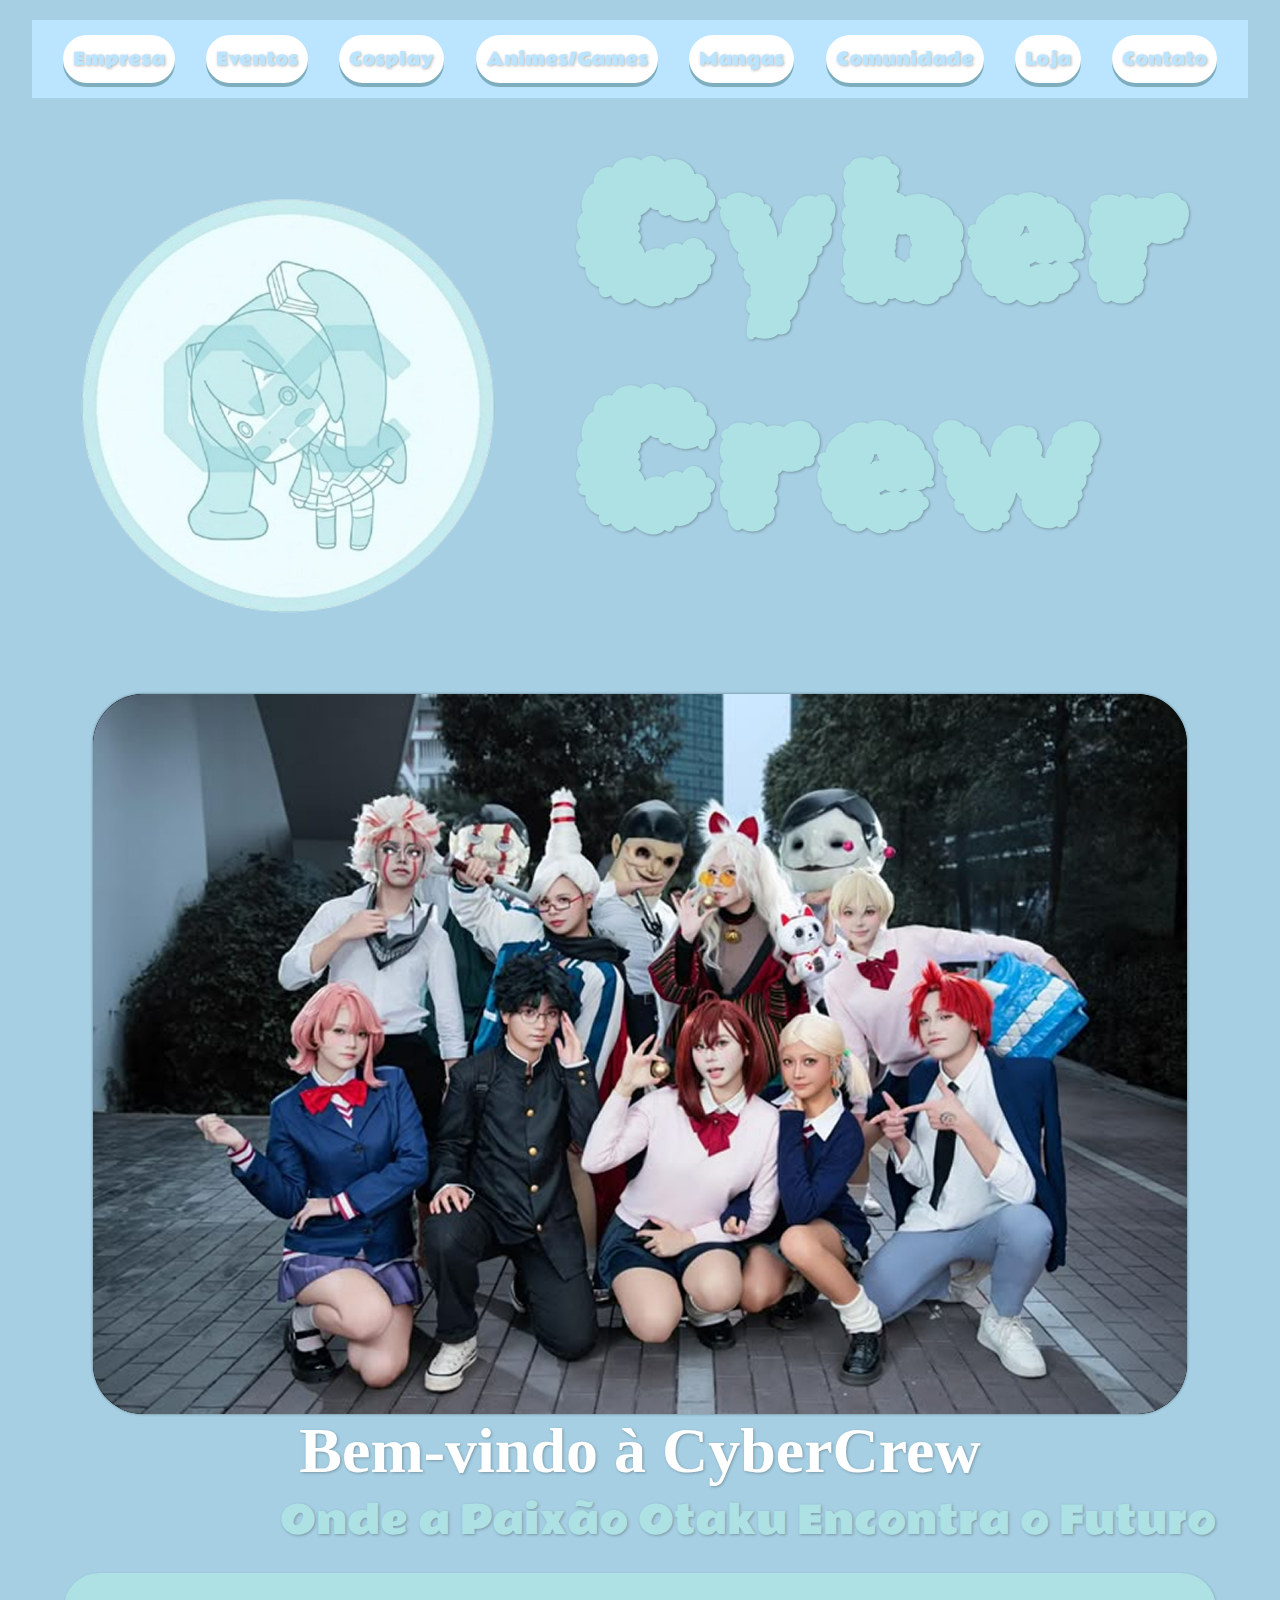
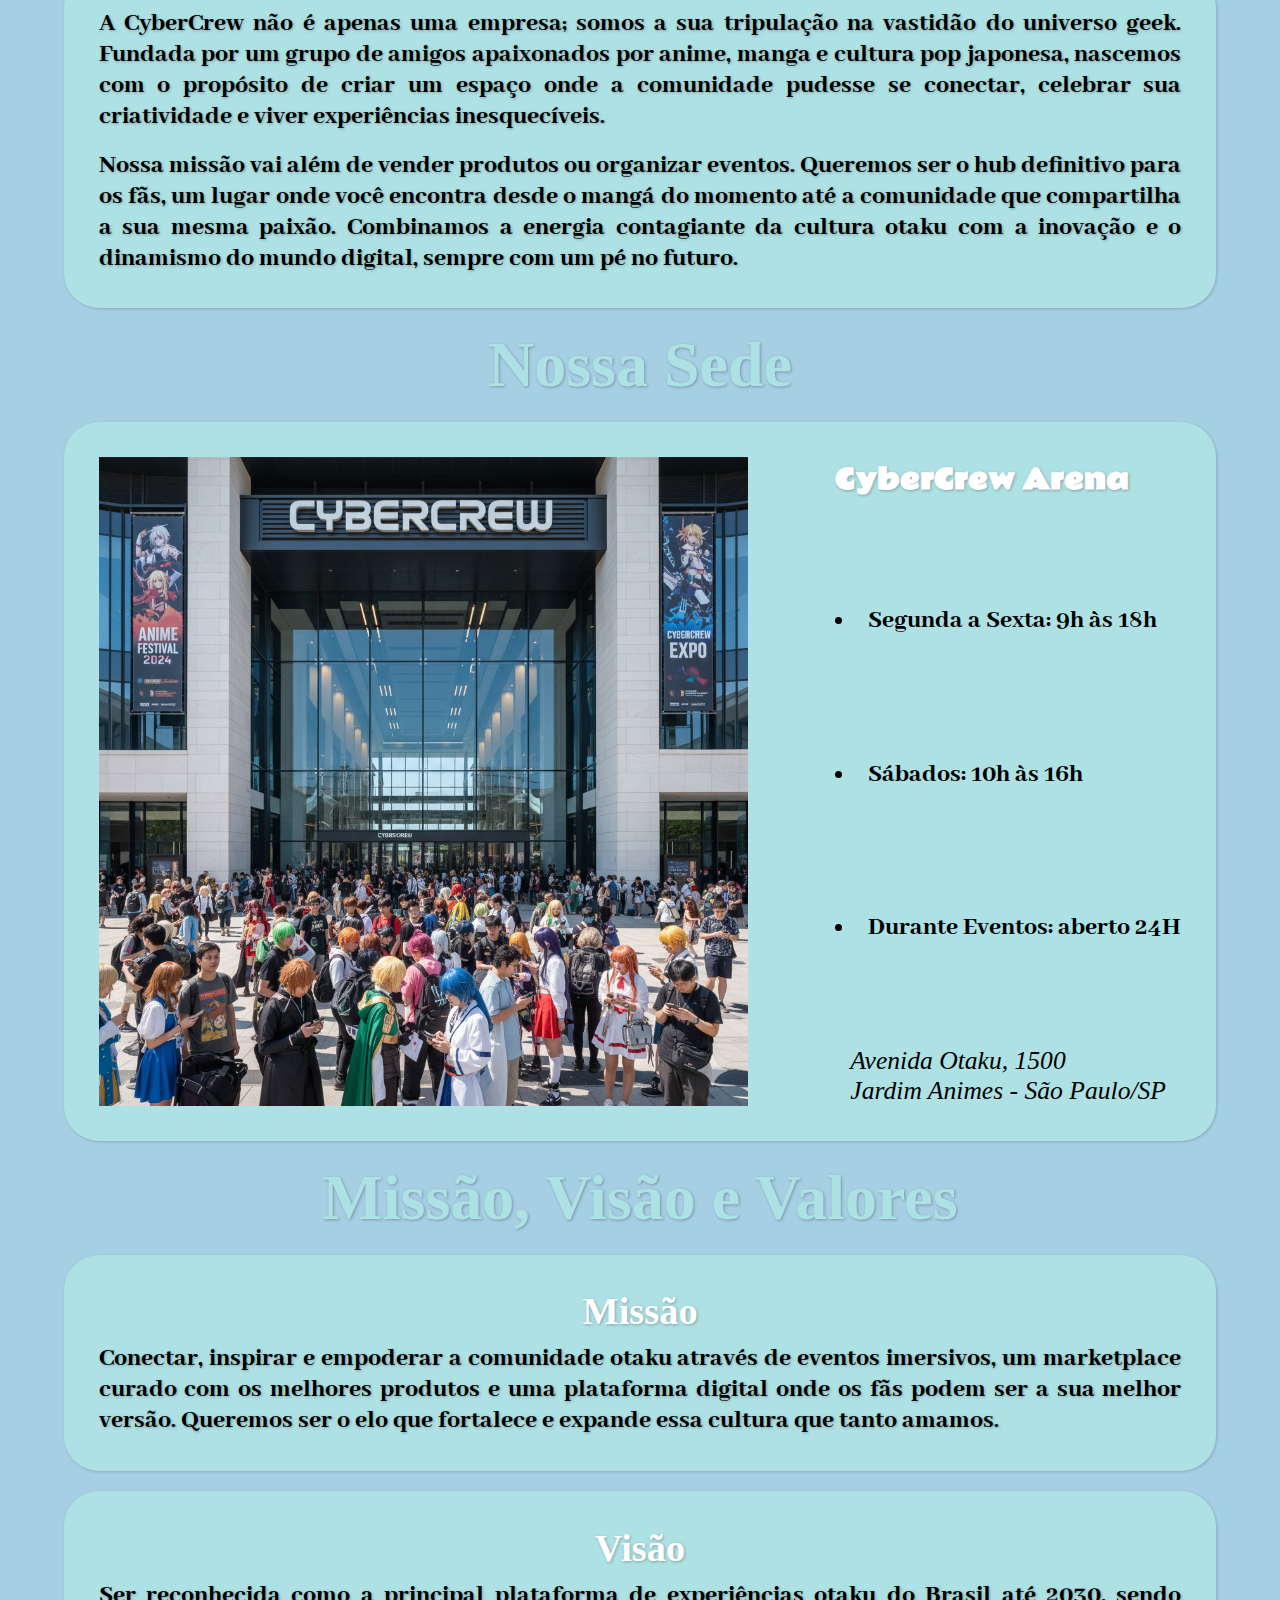
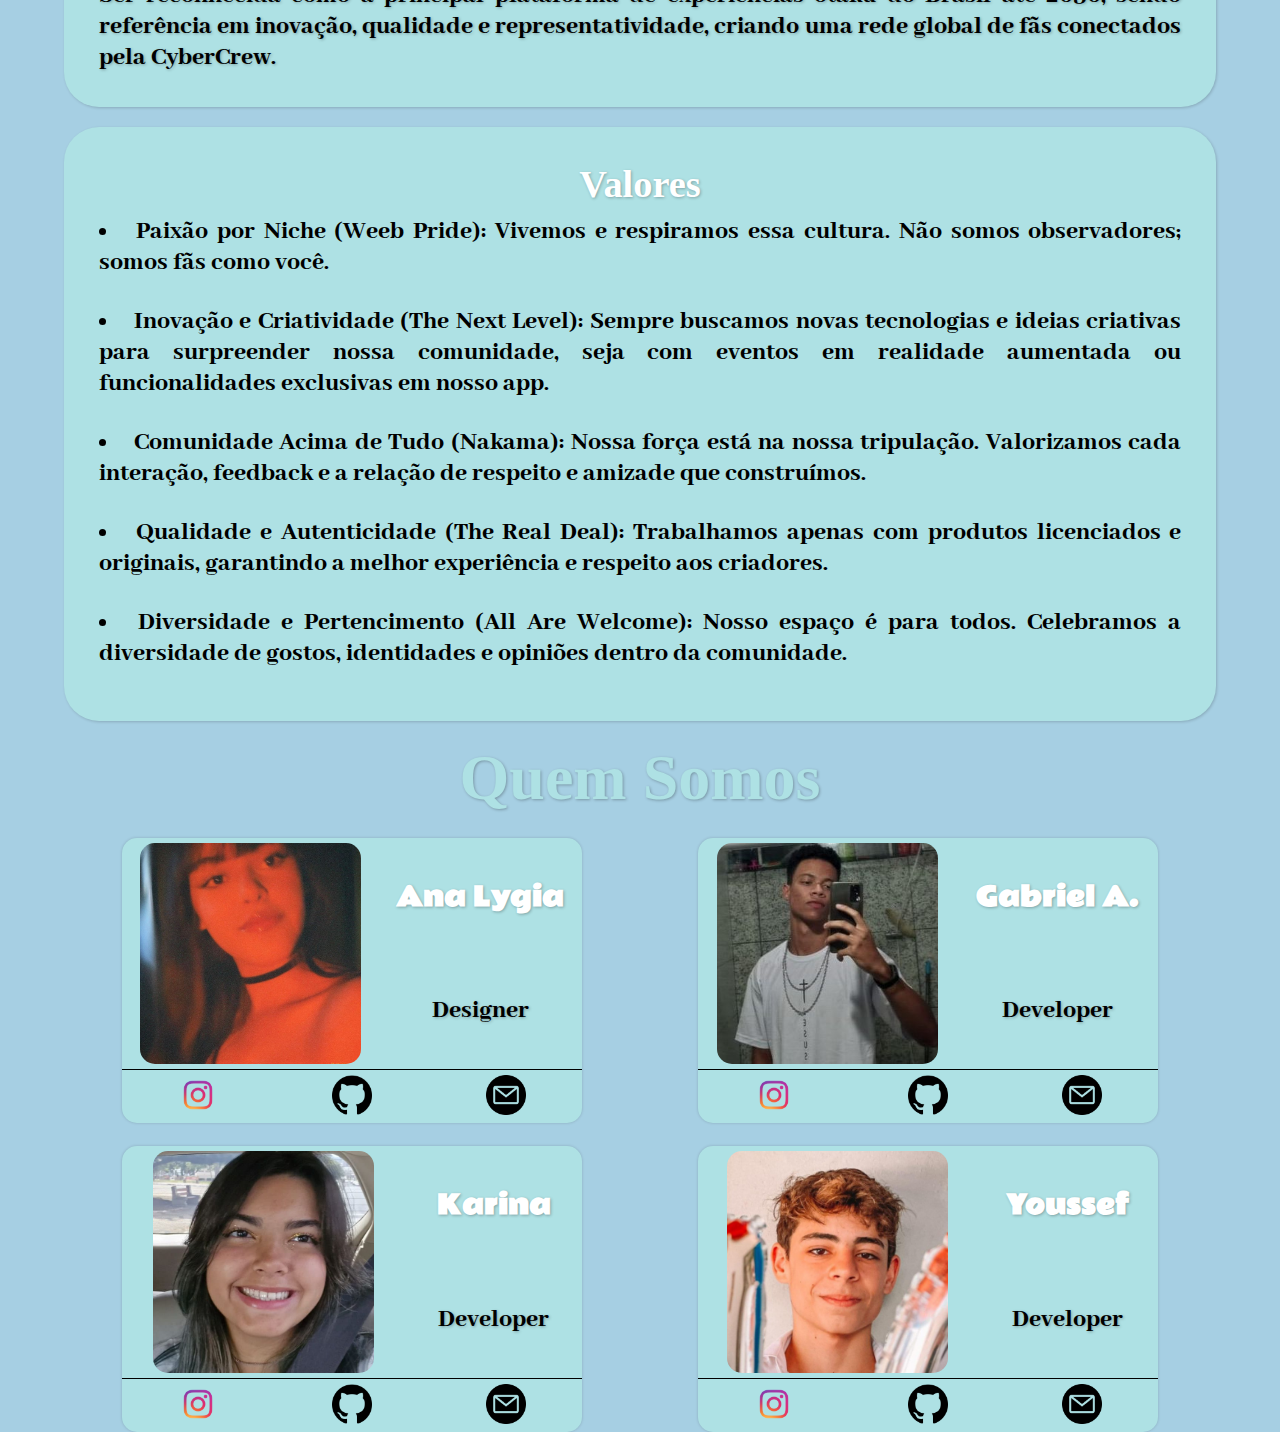
<file: index.html>
<!DOCTYPE html>
<html lang="pt-br">

<head>
    <meta charset="UTF-8">
    <meta name="viewport" content="width=device-width, initial-scale=1.0">
    <title>Home</title>
    <link rel="stylesheet" href="style.css">
</head>

<body>
    <header>
        <div class="menu-btn" id="menuBtn">☰</div>
        <nav id="menu">

            <a href="#">Empresa</a>
            <a href="#">Eventos</a>
            <a href="Cosplay.html">Cosplay</a>
            <a href="#">Animes/Games</a>
            <a href="#">Mangas</a>
            <a href="#">Comunidade</a>
            <a href="Produtos.html">Loja</a>
            <a href="#">Contato</a>
        </nav>
        <div class="topo">
            <img src="imagens/Logo-Icon.png" alt="Logo da empresa">
            <h1>Cyber Crew</h1>
        </div>
    </header>
    <main>
        <div id="Slide">
            <img src="imagens/1-Slid/Imagem1.png" alt="Apresentacao">
            <img src="imagens/1-Slid/Imagem2.png" alt="Apresentacao">
            <img src="imagens/1-Slid/Imagem3.png" alt="Apresentacao">
            <img src="imagens/1-Slid/Imagem4.png" alt="Apresentacao">
            <img src="imagens/1-Slid/Imagem5.png" alt="Apresentacao">
            <img src="imagens/1-Slid/Imagem6.png" alt="Apresentacao">
            <img src="imagens/1-Slid/Imagem7.png" alt="Apresentacao"> 
        </div>
        <section id="Welcome">
            <h2>Bem-vindo à CyberCrew</h2>
            <p>Onde a Paixão Otaku Encontra o Futuro</p>
            <div class="conteudo">
                <p>A CyberCrew não é apenas uma empresa; somos a sua tripulação na vastidão do universo geek. Fundada
                    por um grupo de amigos apaixonados por anime, manga e cultura pop japonesa, nascemos com o propósito
                    de criar um espaço onde a comunidade pudesse se conectar, celebrar sua criatividade e viver
                    experiências inesquecíveis.</p><br>
                <p>Nossa missão vai além de vender produtos ou organizar eventos. Queremos ser o hub definitivo para os
                    fãs, um lugar onde você encontra desde o mangá do momento até a comunidade que compartilha a sua
                    mesma paixão. Combinamos a energia contagiante da cultura otaku com a inovação e o dinamismo do
                    mundo digital, sempre com um pé no futuro.</p>
            </div>
        </section>
        <section id="Sede">
            <h3>Nossa Sede</h3>
            <div class="conteudo">
                <img src="imagens/Faixada.png" alt="imagem da faixada da empresa">
                <div id="Sede-info">
                    <strong>CyberCrew Arena</strong>
                    <ul>
                        <li>Segunda a Sexta: 9h às 18h</li>
                        <li>Sábados: 10h às 16h</li>
                        <li>Durante Eventos: aberto 24H</li>
                    </ul>
                    <address>
                        Avenida Otaku, 1500<br>
                        Jardim Animes - São Paulo/SP
                    </address>
                </div>
            </div>
        </section>
        <section id="MVV">
            <h3>Missão, Visão e Valores</h3>
            <div class="conteudo">
                <h4>Missão</h4>
                <p>Conectar, inspirar e empoderar a comunidade otaku através de eventos imersivos, um marketplace curado
                    com os melhores produtos e uma plataforma digital onde os fãs podem ser a sua melhor versão.
                    Queremos ser o elo que fortalece e expande essa cultura que tanto amamos.</p>
            </div>
            <div class="conteudo">
                <h4>Visão</h4>
                <p>Ser reconhecida como a principal plataforma de experiências otaku do Brasil até 2030, sendo
                    referência em inovação, qualidade e representatividade, criando uma rede global de fãs conectados
                    pela CyberCrew.</p>
            </div>
            <div class="conteudo">
                <h4>Valores</h4>
                <ul>
                    <li>Paixão por Niche (Weeb Pride): Vivemos e respiramos essa cultura. Não somos observadores; somos
                        fãs como você.</li><br>
                    <li>Inovação e Criatividade (The Next Level): Sempre buscamos novas tecnologias e ideias criativas
                        para surpreender nossa comunidade, seja com eventos em realidade aumentada ou funcionalidades
                        exclusivas em nosso app.</li><br>
                    <li>Comunidade Acima de Tudo (Nakama): Nossa força está na nossa tripulação. Valorizamos cada
                        interação, feedback e a relação de respeito e amizade que construímos.</li><br>
                    <li>Qualidade e Autenticidade (The Real Deal): Trabalhamos apenas com produtos licenciados e
                        originais, garantindo a melhor experiência e respeito aos criadores.</li><br>
                    <li>Diversidade e Pertencimento (All Are Welcome): Nosso espaço é para todos. Celebramos a
                        diversidade de gostos, identidades e opiniões dentro da comunidade.</li><br>
                </ul>
            </div>
        </section>
        <section id="Nos">
            <h3>Quem Somos</h3>
            <div>

                <article class="membro">
                    <figure>
                        <img src="imagens/AnaLygia.jpg" alt="Foto de Ciclano">
                        <figcaption>
                            <strong>Ana Lygia</strong>
                            <p>Designer</p>
                        </figcaption>
                    </figure>
                    <div id="redes">
                        <a href="#"><img src="imagens/instagram.png" alt="Instagram"></a>
                        <a href="#"><img src="imagens/github.png" alt="GitHub"></a>
                        <a href="#"><img src="imagens/Email.png" alt="E-mail"></a>
                    </div>
                </article>

                <article class="membro">
                    <figure>
                        <img src="imagens/gabriel.png" alt="Foto de Fulano">
                        <figcaption>
                            <strong style="min-width: 155px;">Gabriel A.</strong>
                            <p>Developer</p>
                        </figcaption>
                    </figure>
                    <div id="redes">
                        <a href="https://instagram.com/gabriel_rfqx/"><img src="imagens/instagram.png" alt="Instagram"></a>
                        <a href="https://github.com/haisdnsad"><img src="imagens/github.png" alt="GitHub"></a>
                        <a href="shasdv1@gmail.com"><img src="imagens/Email.png" alt="E-mail"></a>
                    </div>
                </article>



                <article class="membro">
                    <figure>
                        <img src="imagens/Karina.jpg" alt="Foto de Ciclano">
                        <figcaption>
                            <strong>Karina</strong>
                            <p>Developer</p>
                        </figcaption>
                    </figure>
                    <div id="redes">
                        <a href="#"><img src="imagens/instagram.png" alt="Instagram"></a>
                        <a href="#"><img src="imagens/github.png" alt="GitHub"></a>
                        <a href="#"><img src="imagens/Email.png" alt="E-mail"></a>
                    </div>
                </article>

                <article class="membro">
                    <figure>
                        <img src="imagens/youssef.jpg" alt="Foto de Ciclano">
                        <figcaption>
                            <strong>Youssef</strong>
                            <p>Developer</p>
                        </figcaption>
                    </figure>
                    <div id="redes">
                        <a href="#"><img src="imagens/instagram.png" alt="Instagram"></a>
                        <a href="#"><img src="imagens/github.png" alt="GitHub"></a>
                        <a href="#"><img src="imagens/Email.png" alt="E-mail"></a>
                    </div>
                </article>
            </div>
        </section>
    </main>
    <script>
        const btn = document.getElementById("menuBtn");
        const menu = document.getElementById("menu");

        btn.addEventListener("click", () => {
            menu.classList.toggle("ativo");
        });
    </script>

</body>

</html>
</file>
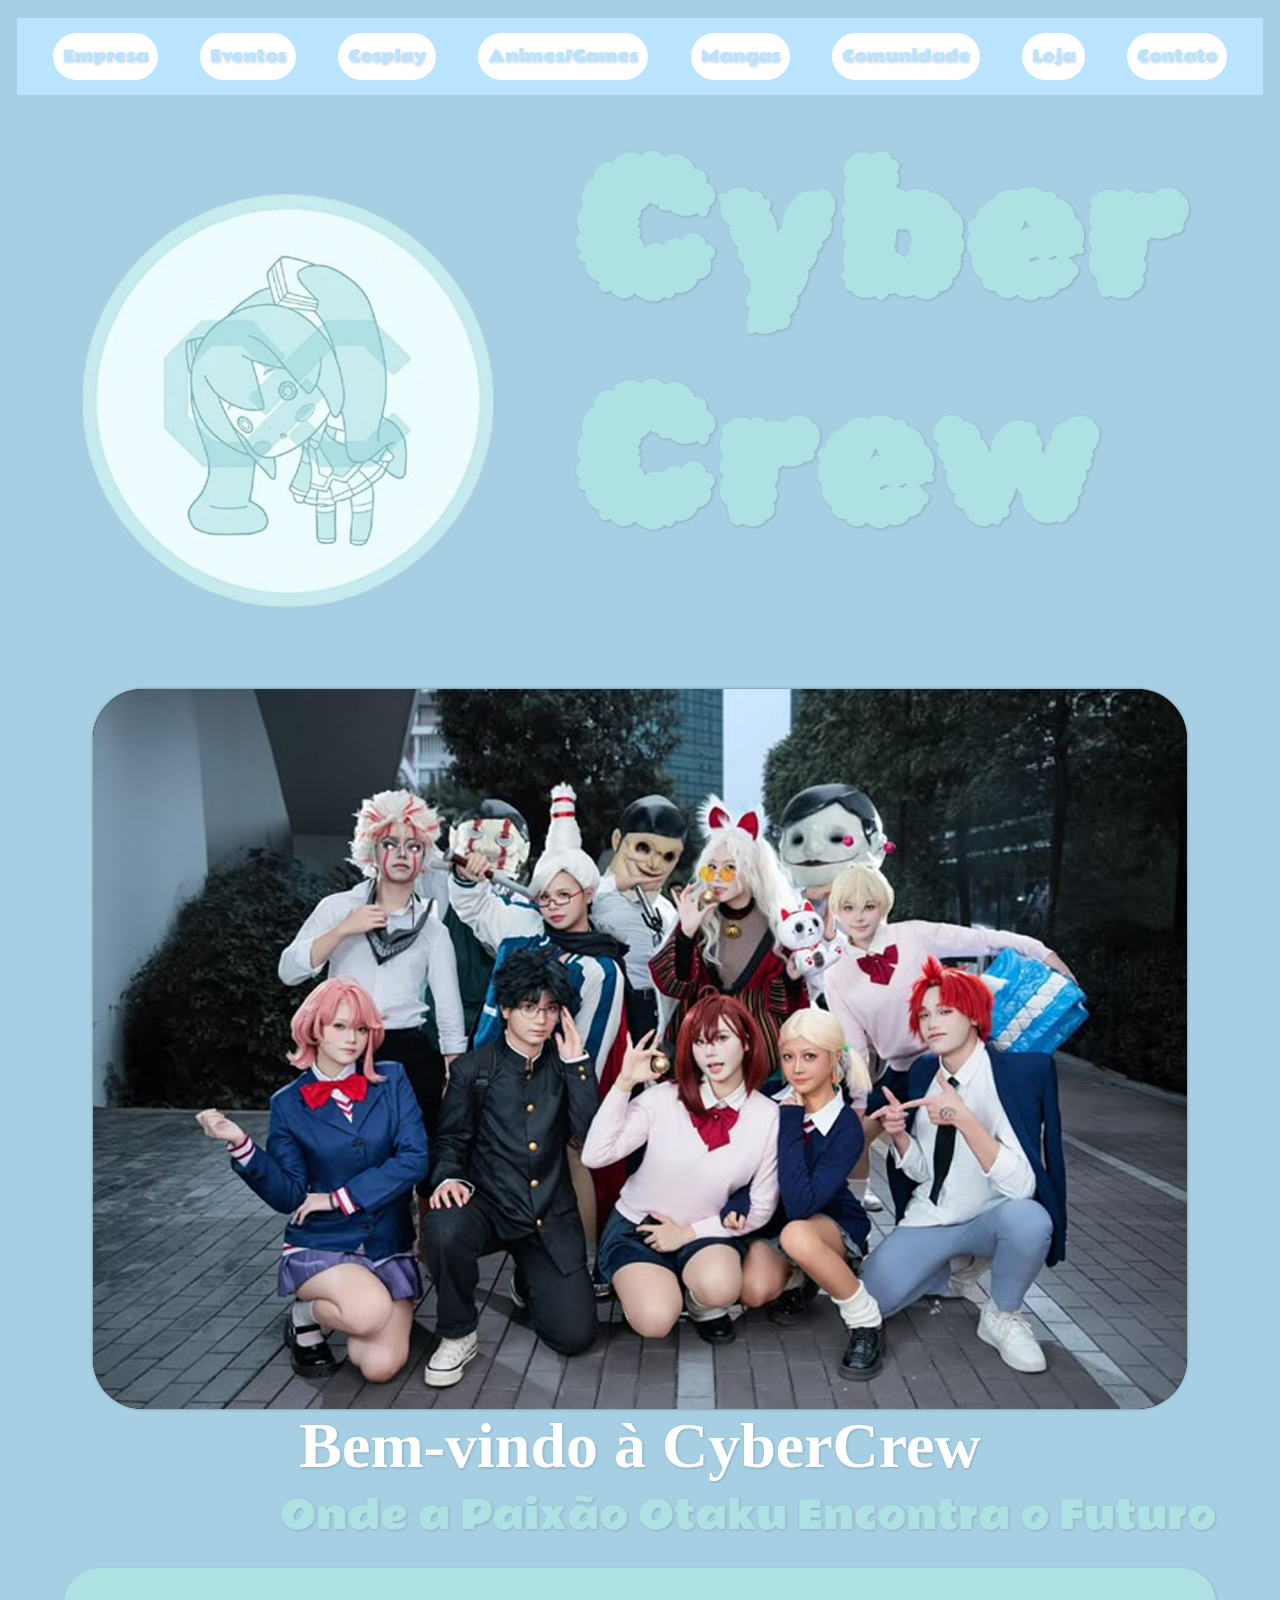
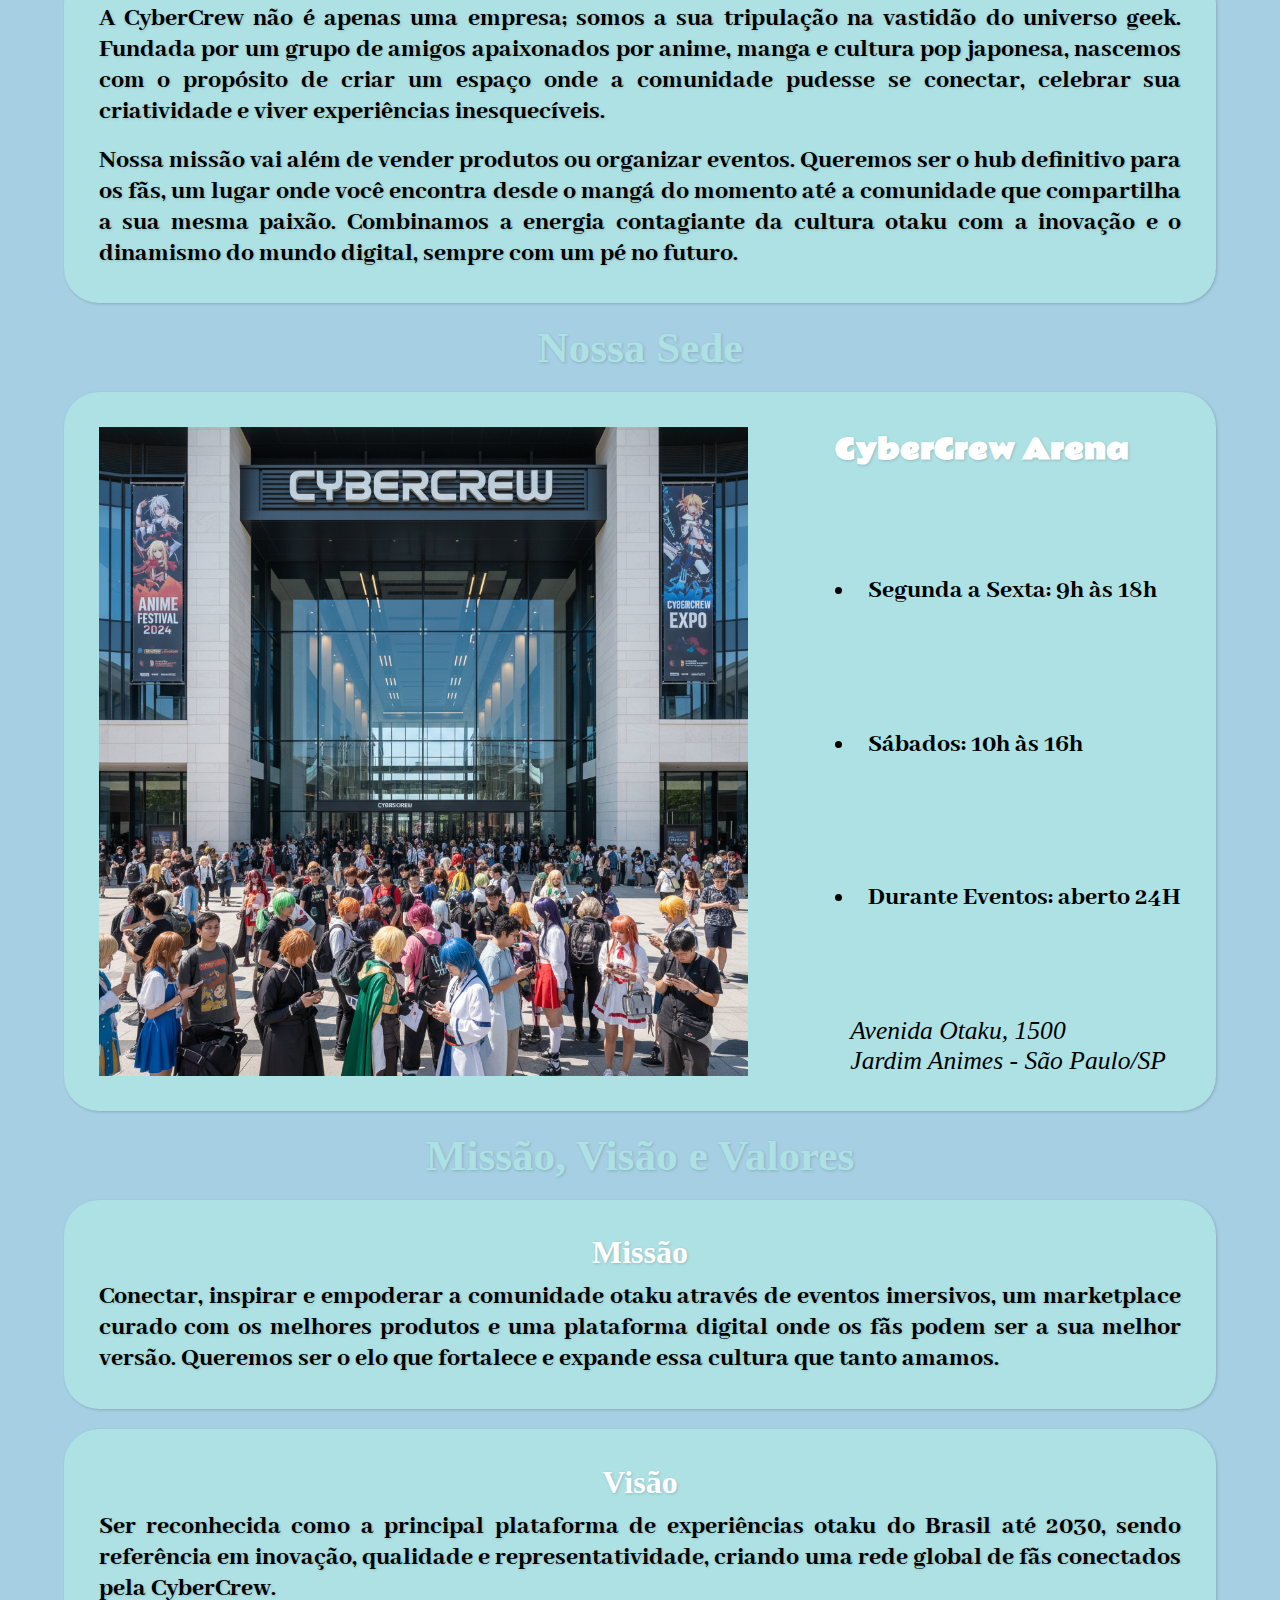
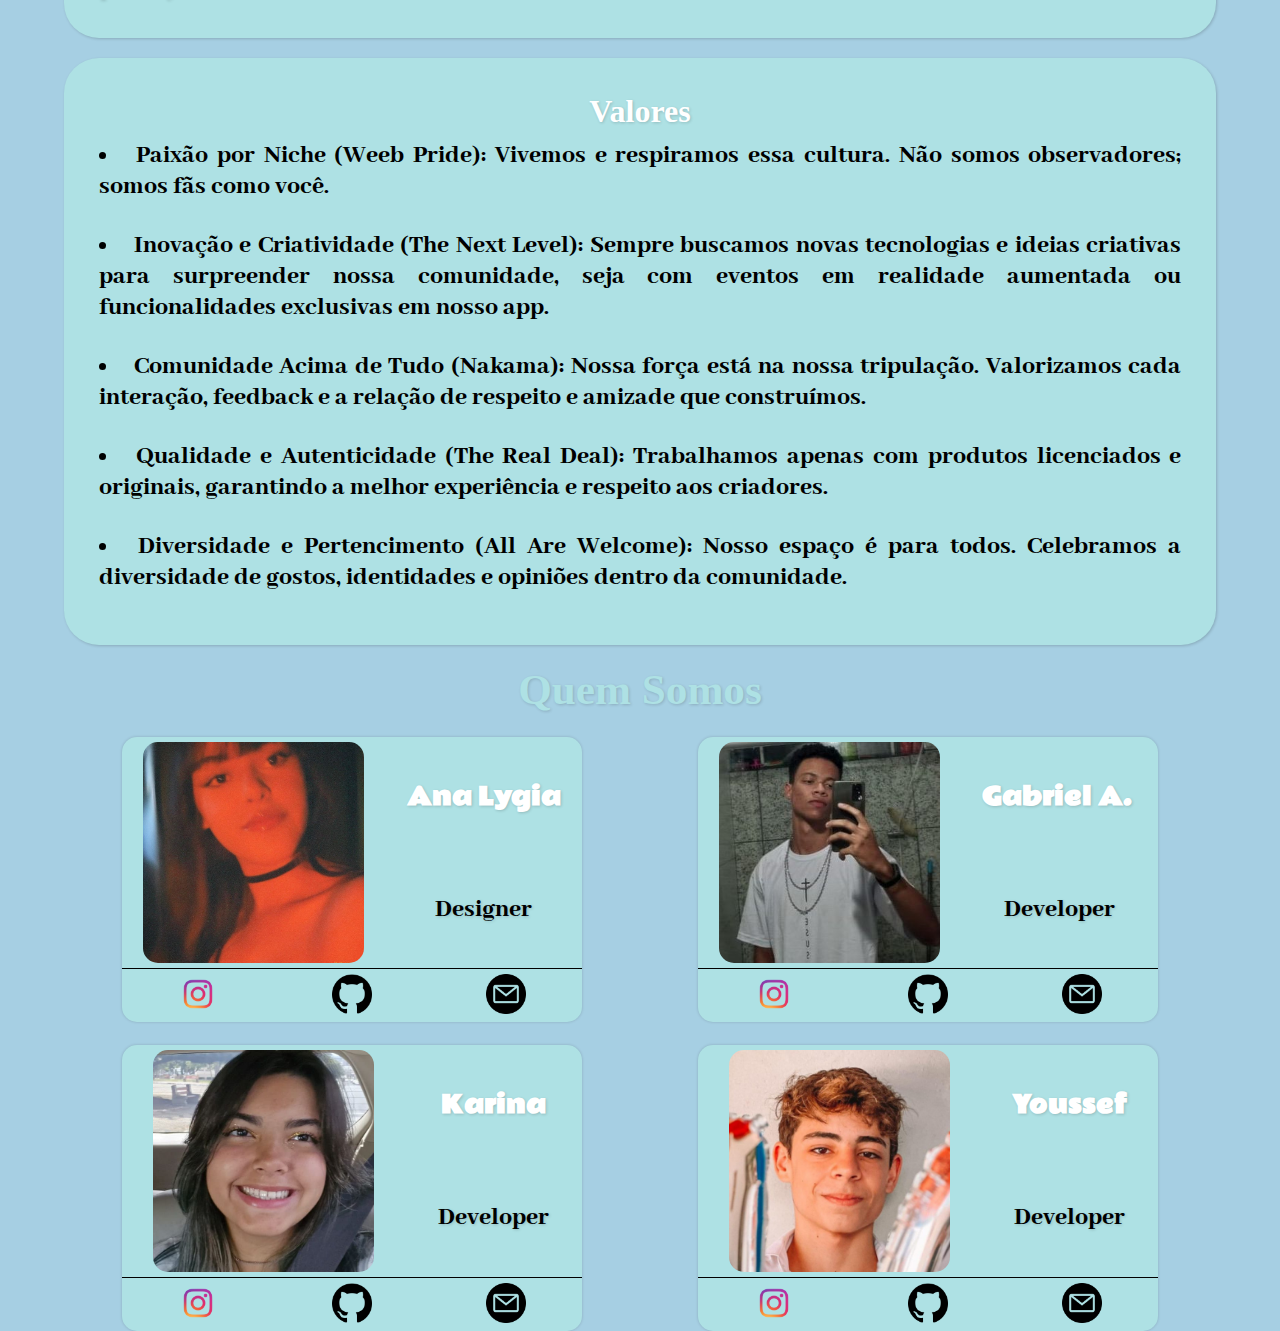
<file: ProjetoFinal/index.html>
<!DOCTYPE html>
<html lang="pt-br">

<head>
    <meta charset="UTF-8">
    <meta name="viewport" content="width=device-width, initial-scale=1.0">
    <title>Home</title>
    <link rel="stylesheet" href="style.css">
</head>

<body>
    <header>
        <div class="menu-btn" id="menuBtn">☰</div>
        <nav id="menu">

            <a href="#">Empresa</a>
            <a href="#">Eventos</a>
            <a href="#">Cosplay</a>
            <a href="#">Animes/Games</a>
            <a href="#">Mangas</a>
            <a href="#">Comunidade</a>
            <a href="#">Loja</a>
            <a href="#">Contato</a>
        </nav>
        <div class="topo">
            <img src="imagens/Logo-Icon.png" alt="Logo da empresa">
            <h1>Cyber Crew</h1>
        </div>
    </header>
    <main>
        <div id="Slide">
            <img src="imagens/1-Slid/Imagem1.png" alt="Apresentacao">
            <img src="imagens/1-Slid/Imagem2.png" alt="Apresentacao">
            <img src="imagens/1-Slid/Imagem3.png" alt="Apresentacao">
            <img src="imagens/1-Slid/Imagem4.png" alt="Apresentacao">
            <img src="imagens/1-Slid/Imagem5.png" alt="Apresentacao">
            <img src="imagens/1-Slid/Imagem6.png" alt="Apresentacao">
            <img src="imagens/1-Slid/Imagem7.png" alt="Apresentacao"> 
        </div>
        <section id="Welcome">
            <h2>Bem-vindo à CyberCrew</h2>
            <p>Onde a Paixão Otaku Encontra o Futuro</p>
            <div class="conteudo">
                <p>A CyberCrew não é apenas uma empresa; somos a sua tripulação na vastidão do universo geek. Fundada
                    por um grupo de amigos apaixonados por anime, manga e cultura pop japonesa, nascemos com o propósito
                    de criar um espaço onde a comunidade pudesse se conectar, celebrar sua criatividade e viver
                    experiências inesquecíveis.</p><br>
                <p>Nossa missão vai além de vender produtos ou organizar eventos. Queremos ser o hub definitivo para os
                    fãs, um lugar onde você encontra desde o mangá do momento até a comunidade que compartilha a sua
                    mesma paixão. Combinamos a energia contagiante da cultura otaku com a inovação e o dinamismo do
                    mundo digital, sempre com um pé no futuro.</p>
            </div>
        </section>
        <section id="Sede">
            <h3>Nossa Sede</h3>
            <div class="conteudo">
                <img src="imagens/Faixada.png" alt="imagem da faixada da empresa">
                <div id="Sede-info">
                    <strong>CyberCrew Arena</strong>
                    <ul>
                        <li>Segunda a Sexta: 9h às 18h</li>
                        <li>Sábados: 10h às 16h</li>
                        <li>Durante Eventos: aberto 24H</li>
                    </ul>
                    <address>
                        Avenida Otaku, 1500<br>
                        Jardim Animes - São Paulo/SP
                    </address>
                </div>
            </div>
        </section>
        <section id="MVV">
            <h3>Missão, Visão e Valores</h3>
            <div class="conteudo">
                <h4>Missão</h4>
                <p>Conectar, inspirar e empoderar a comunidade otaku através de eventos imersivos, um marketplace curado
                    com os melhores produtos e uma plataforma digital onde os fãs podem ser a sua melhor versão.
                    Queremos ser o elo que fortalece e expande essa cultura que tanto amamos.</p>
            </div>
            <div class="conteudo">
                <h4>Visão</h4>
                <p>Ser reconhecida como a principal plataforma de experiências otaku do Brasil até 2030, sendo
                    referência em inovação, qualidade e representatividade, criando uma rede global de fãs conectados
                    pela CyberCrew.</p>
            </div>
            <div class="conteudo">
                <h4>Valores</h4>
                <ul>
                    <li>Paixão por Niche (Weeb Pride): Vivemos e respiramos essa cultura. Não somos observadores; somos
                        fãs como você.</li><br>
                    <li>Inovação e Criatividade (The Next Level): Sempre buscamos novas tecnologias e ideias criativas
                        para surpreender nossa comunidade, seja com eventos em realidade aumentada ou funcionalidades
                        exclusivas em nosso app.</li><br>
                    <li>Comunidade Acima de Tudo (Nakama): Nossa força está na nossa tripulação. Valorizamos cada
                        interação, feedback e a relação de respeito e amizade que construímos.</li><br>
                    <li>Qualidade e Autenticidade (The Real Deal): Trabalhamos apenas com produtos licenciados e
                        originais, garantindo a melhor experiência e respeito aos criadores.</li><br>
                    <li>Diversidade e Pertencimento (All Are Welcome): Nosso espaço é para todos. Celebramos a
                        diversidade de gostos, identidades e opiniões dentro da comunidade.</li><br>
                </ul>
            </div>
        </section>
        <section id="Nos">
            <h3>Quem Somos</h3>
            <div>

                <article class="membro">
                    <figure>
                        <img src="imagens/AnaLygia.jpg" alt="Foto de Ciclano">
                        <figcaption>
                            <strong>Ana Lygia</strong>
                            <p>Designer</p>
                        </figcaption>
                    </figure>
                    <div id="redes">
                        <a href="#"><img src="imagens/instagram.png" alt="Instagram"></a>
                        <a href="#"><img src="imagens/github.png" alt="GitHub"></a>
                        <a href="#"><img src="imagens/Email.png" alt="E-mail"></a>
                    </div>
                </article>

                <article class="membro">
                    <figure>
                        <img src="imagens/gabriel.png" alt="Foto de Fulano">
                        <figcaption>
                            <strong style="min-width: 155px;">Gabriel A.</strong>
                            <p>Developer</p>
                        </figcaption>
                    </figure>
                    <div id="redes">
                        <a href="#"><img src="imagens/instagram.png" alt="Instagram"></a>
                        <a href="#"><img src="imagens/github.png" alt="GitHub"></a>
                        <a href="#"><img src="imagens/Email.png" alt="E-mail"></a>
                    </div>
                </article>



                <article class="membro">
                    <figure>
                        <img src="imagens/Karina.jpg" alt="Foto de Ciclano">
                        <figcaption>
                            <strong>Karina</strong>
                            <p>Developer</p>
                        </figcaption>
                    </figure>
                    <div id="redes">
                        <a href="#"><img src="imagens/instagram.png" alt="Instagram"></a>
                        <a href="#"><img src="imagens/github.png" alt="GitHub"></a>
                        <a href="#"><img src="imagens/Email.png" alt="E-mail"></a>
                    </div>
                </article>

                <article class="membro">
                    <figure>
                        <img src="imagens/youssef.jpg" alt="Foto de Ciclano">
                        <figcaption>
                            <strong>Youssef</strong>
                            <p>Developer</p>
                        </figcaption>
                    </figure>
                    <div id="redes">
                        <a href="#"><img src="imagens/instagram.png" alt="Instagram"></a>
                        <a href="#"><img src="imagens/github.png" alt="GitHub"></a>
                        <a href="#"><img src="imagens/Email.png" alt="E-mail"></a>
                    </div>
                </article>
            </div>
        </section>
    </main>
    <script>
        const btn = document.getElementById("menuBtn");
        const menu = document.getElementById("menu");

        btn.addEventListener("click", () => {
            menu.classList.toggle("ativo");
        });
    </script>

</body>

</html>
</file>
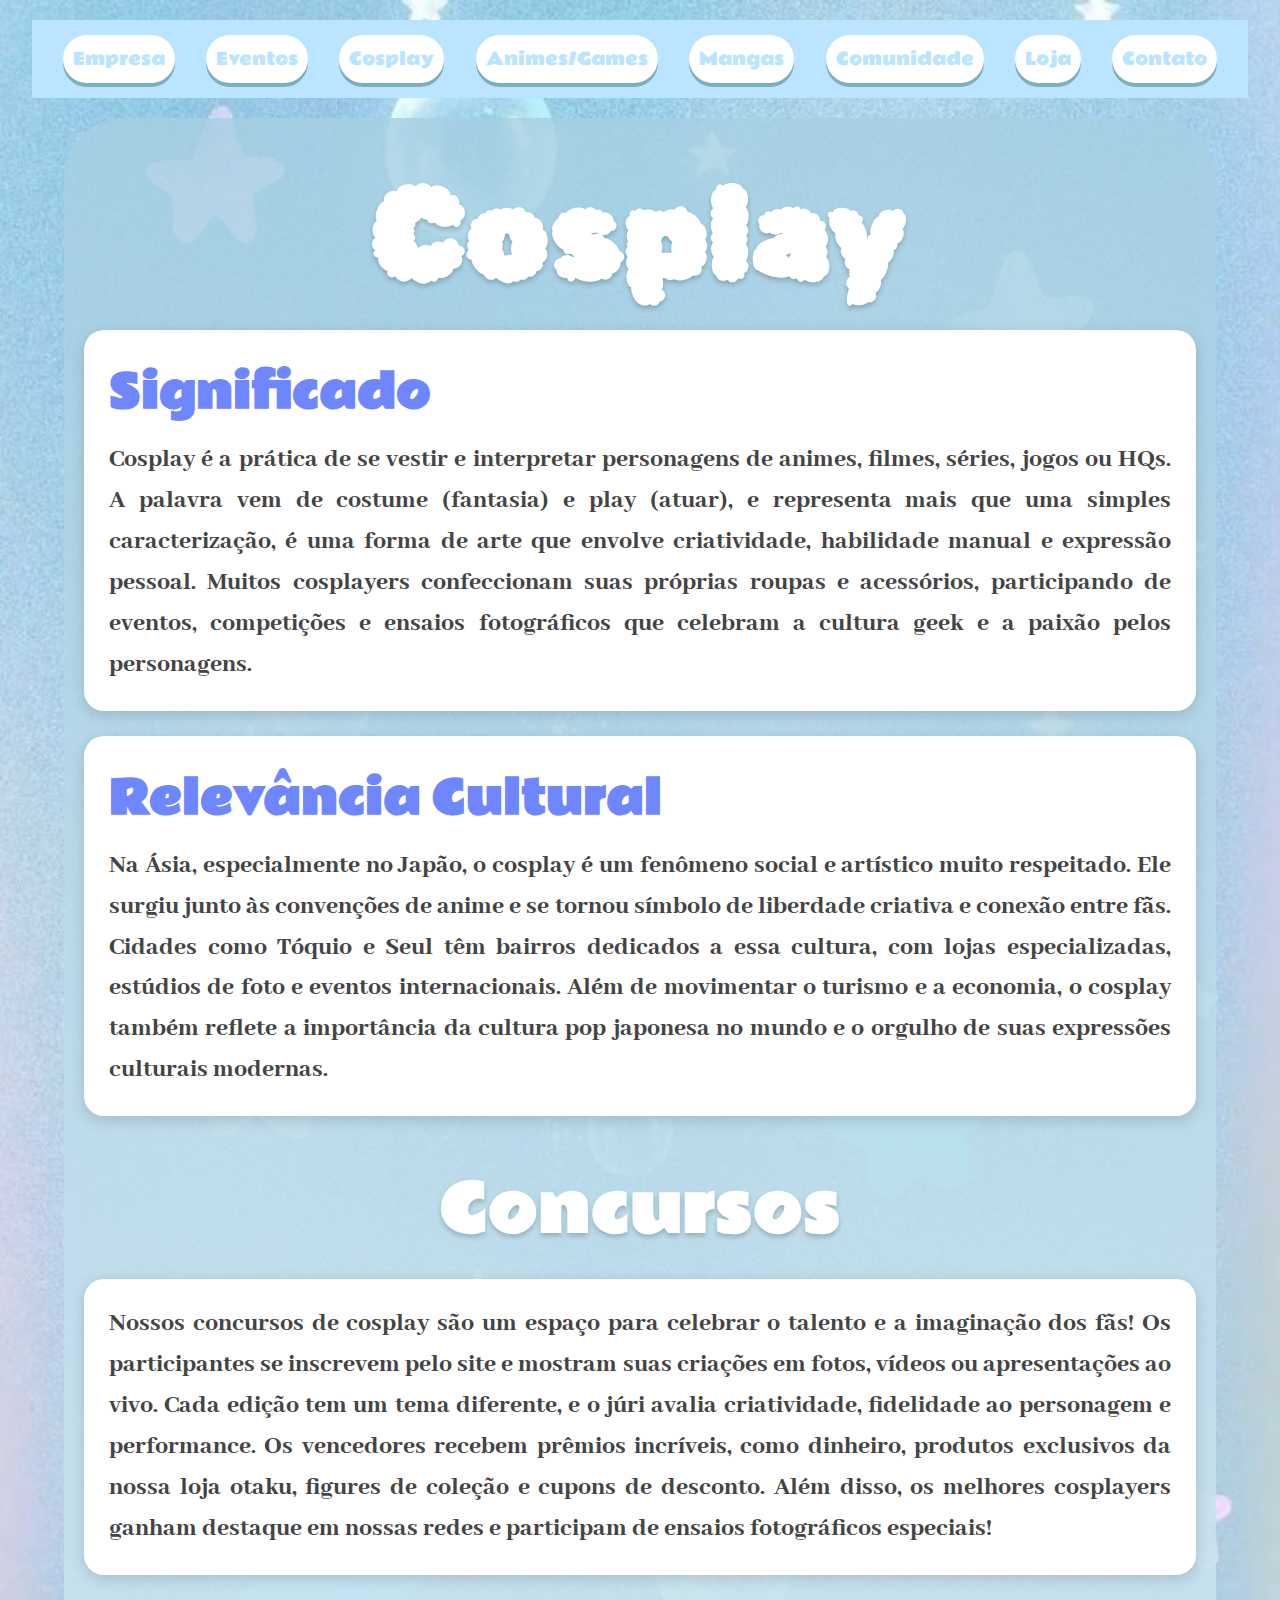
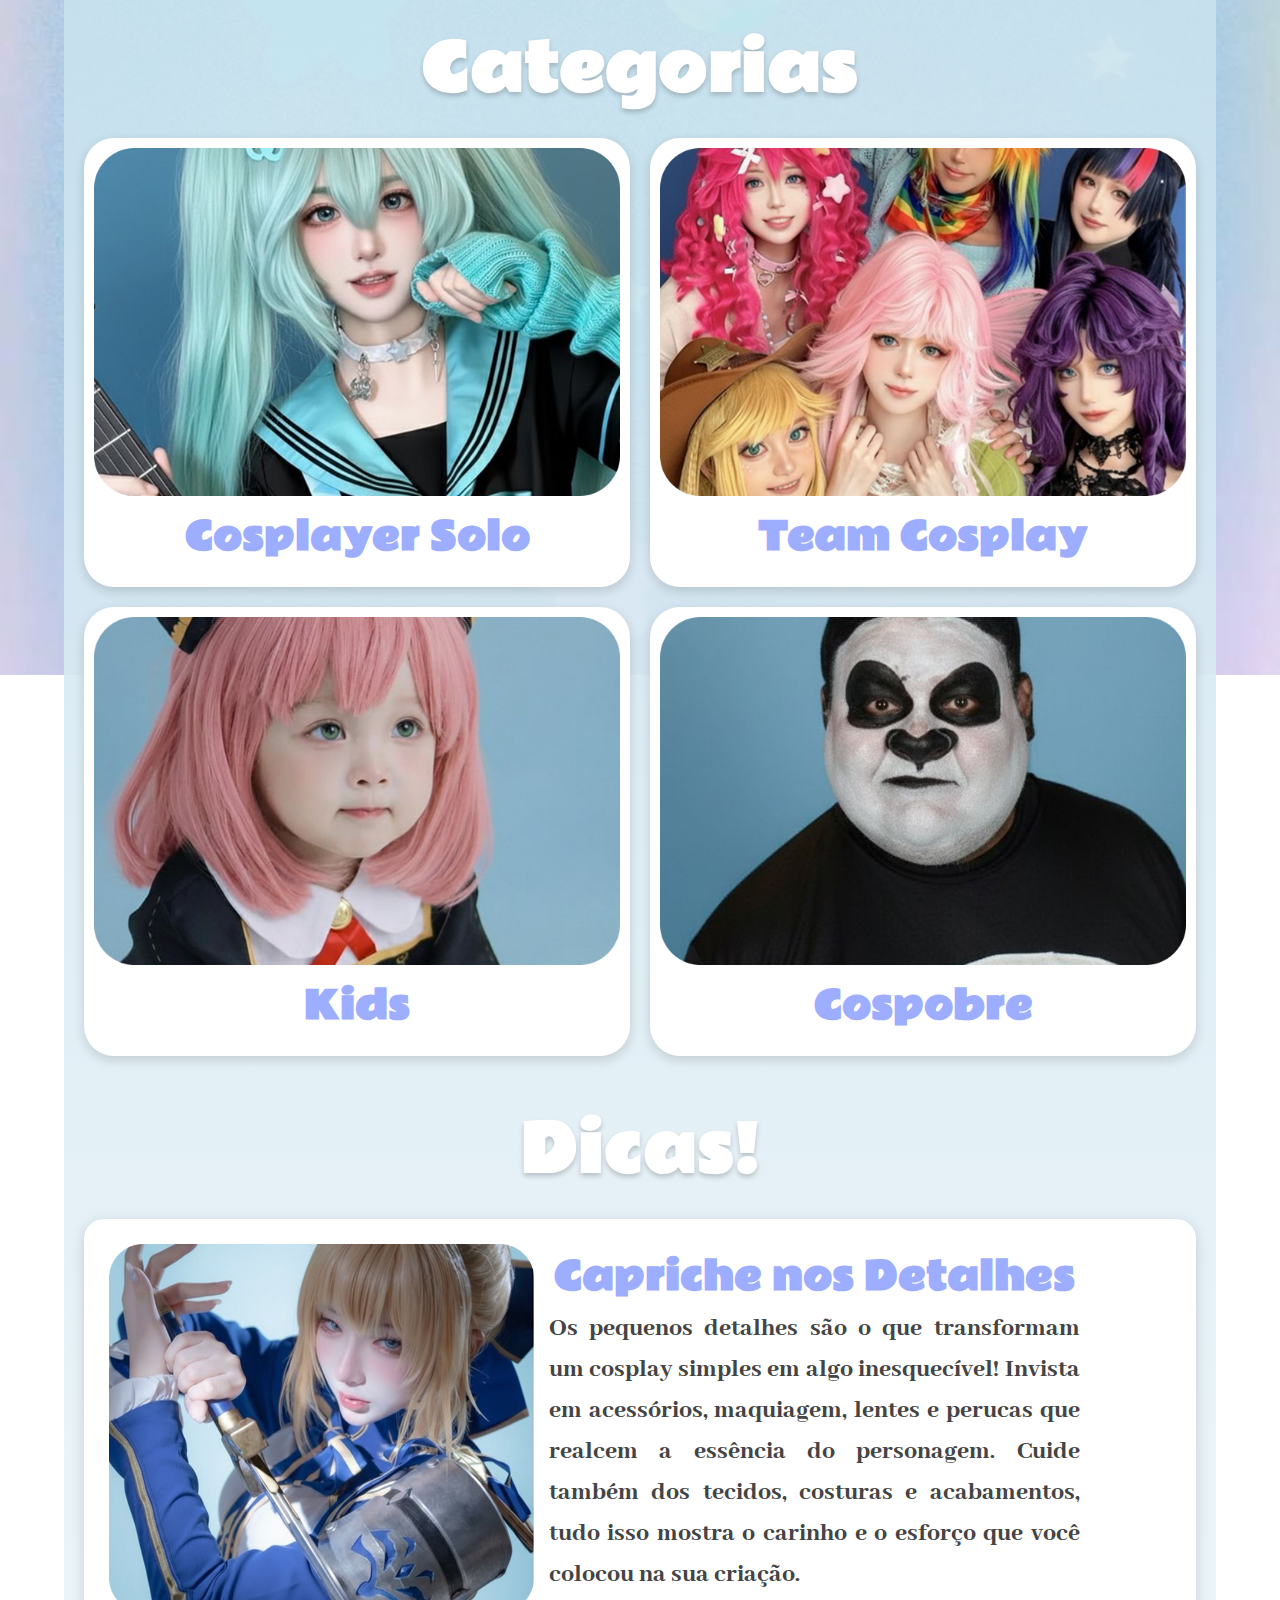
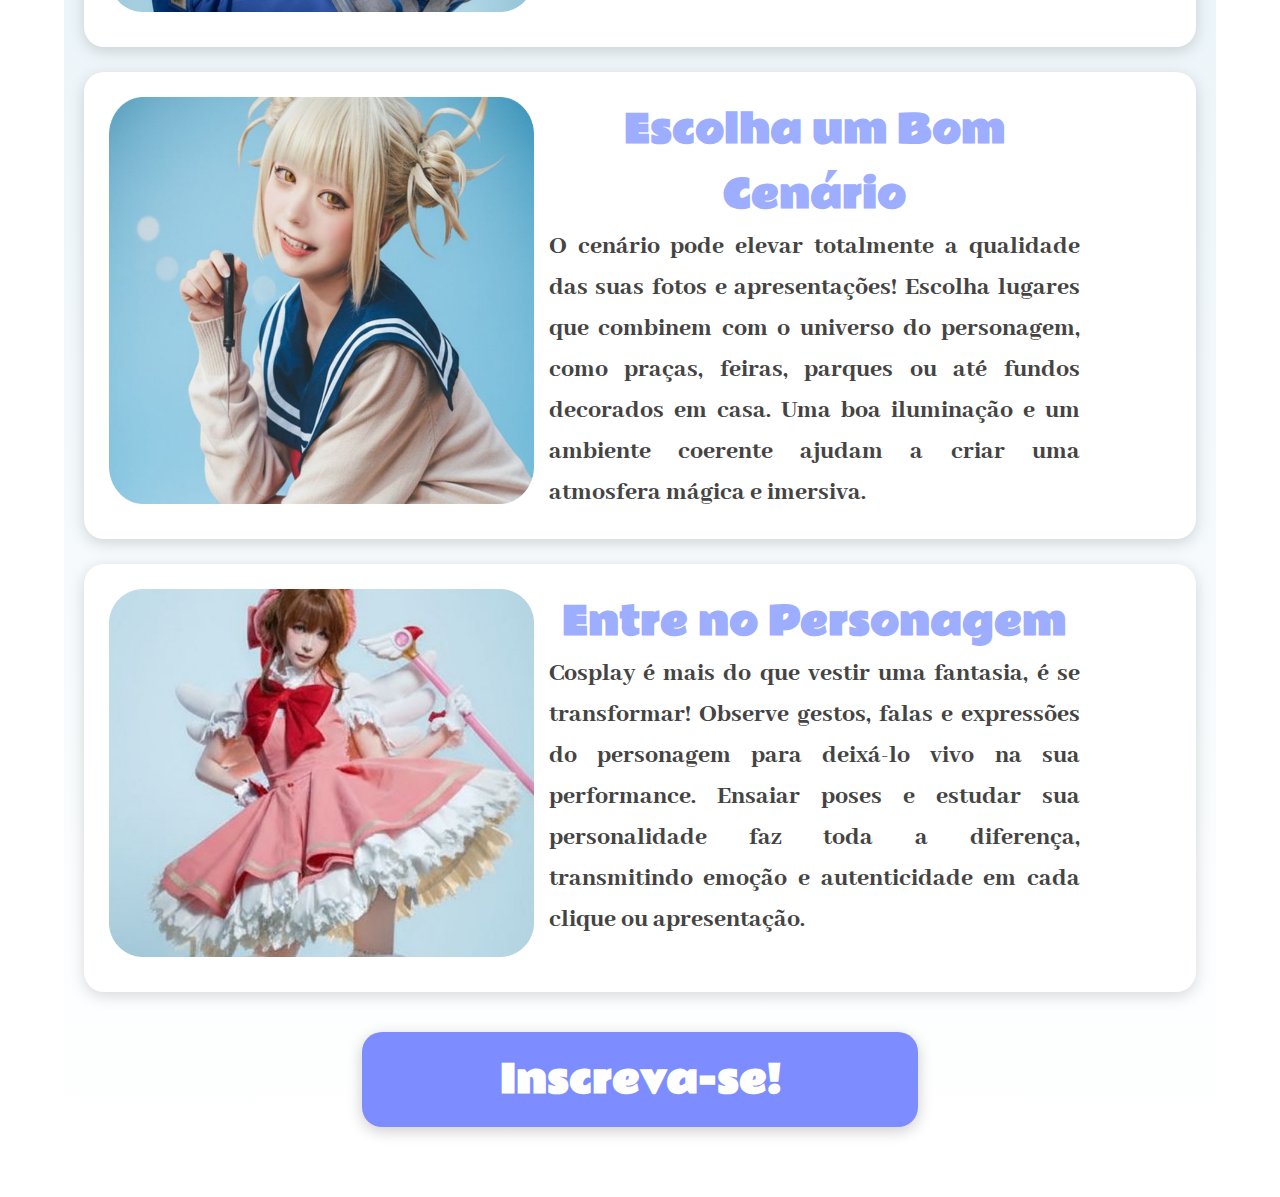
<file: Cosplay.html>
<!DOCTYPE html>
<html lang="pt-br">
<head>
  <meta charset="UTF-8">
  <meta name="viewport" content="width=device-width, initial-scale=1.0">
  <title>Cosplay</title>
  <link rel="stylesheet" href="cosplay.css">
</head>
<body>
    <header>
        <div class="menu-btn" id="menuBtn">☰</div>
        <nav id="menu">
            <a href="index.html">Empresa</a>
            <a href="#">Eventos</a>
            <a href="#">Cosplay</a>
            <a href="#">Animes/Games</a>
            <a href="#">Mangas</a>
            <a href="#">Comunidade</a>
            <a href="Produtos.html">Loja</a>
            <a href="#">Contato</a>
        </nav>
    </header>
    <main>
      <h1>Cosplay</h1>
        <section id="sig" class="conteudo">
            <h3>Significado</h3>
            <p>Cosplay é a prática de se vestir e interpretar personagens de animes, filmes, séries, jogos ou HQs. A palavra vem de costume (fantasia) e play (atuar), e representa mais que uma simples caracterização, é uma forma de arte que envolve criatividade, habilidade manual e expressão pessoal. Muitos cosplayers confeccionam suas próprias roupas e acessórios, participando de eventos, competições e ensaios fotográficos que celebram a cultura geek e a paixão pelos personagens.</p>
        </section>
        <section id="RC" class="conteudo">
            <h3>Relevância Cultural</h3>
            <p>Na Ásia, especialmente no Japão, o cosplay é um fenômeno social e artístico muito respeitado. Ele surgiu junto às convenções de anime e se tornou símbolo de liberdade criativa e conexão entre fãs. Cidades como Tóquio e Seul têm bairros dedicados a essa cultura, com lojas especializadas, estúdios de foto e eventos internacionais. Além de movimentar o turismo e a economia, o cosplay também reflete a importância da cultura pop japonesa no mundo e o orgulho de suas expressões culturais modernas.</p>
        </section>
        <h2>Concursos</h2>
        <section class="conteudo">
          <p>Nossos concursos de cosplay são um espaço para celebrar o talento e a imaginação dos fãs! Os participantes se inscrevem pelo site e mostram suas criações em fotos, vídeos ou apresentações ao vivo. Cada edição tem um tema diferente, e o júri avalia criatividade, fidelidade ao personagem e performance. Os vencedores recebem prêmios incríveis, como dinheiro, produtos exclusivos da nossa loja otaku, figures de coleção e cupons de desconto. Além disso, os melhores cosplayers ganham destaque em nossas redes e participam de ensaios fotográficos especiais!</p>
        </section>
        <h2>Categorias</h2>

        <section id="cate">
          <div class="tipo">
            <img src="imagens2/solo.png" alt="foto">
            <strong>Cosplayer Solo</strong>
          </div>
          <div class="tipo">
            <img src="imagens2/team.png" alt="foto">
            <strong>Team Cosplay</strong>
          </div>
          <div class="tipo">
            <img src="imagens2/Kid.png" alt="foto">
            <strong>Kids</strong>
          </div>
          <div class="tipo">
            <img src="imagens2/cospobre.png" alt="foto">
            <strong>Cospobre</strong>
          </div>
        </section>
        <h2>Dicas!</h2>
        <div id="dica">
          <section class="conteudo">
            <img src="imagens2/CD.png" alt="Foto">
            <div>
              <h4>Capriche nos Detalhes</h4>
              <p>Os pequenos detalhes são o que transformam um cosplay simples em algo inesquecível! Invista em acessórios, maquiagem, lentes e perucas que realcem a essência do personagem. Cuide também dos tecidos, costuras e acabamentos, tudo isso mostra o carinho e o esforço que você colocou na sua criação.</p>
            </div>
          </section>
          <section class="conteudo">
            <img src="imagens2/EC.png" alt="Foto">
            <div>
              <h4>Escolha um Bom Cenário</h4>
              <p>O cenário pode elevar totalmente a qualidade das suas fotos e apresentações! Escolha lugares que combinem com o universo do personagem, como praças, feiras, parques ou até fundos decorados em casa. Uma boa iluminação e um ambiente coerente ajudam a criar uma atmosfera mágica e imersiva.</p>
            </div>
          </section>
          <section class="conteudo">
            <img src="imagens2/EP.png" alt="Foto">
            <div>
              <h4>Entre no Personagem</h4>
              <p>Cosplay é mais do que vestir uma fantasia, é se transformar! Observe gestos, falas e expressões do personagem para deixá-lo vivo na sua performance. Ensaiar poses e estudar sua personalidade faz toda a diferença, transmitindo emoção e autenticidade em cada clique ou apresentação.</p>
            </div>
          </section>
        </div>
        <a href="#">Inscreva-se!</a>
    </main>
        <script>
        const btn = document.getElementById("menuBtn");
        const menu = document.getElementById("menu");

        btn.addEventListener("click", () => {
            menu.classList.toggle("ativo");
        });
    </script>
</body>
</html>
</file>
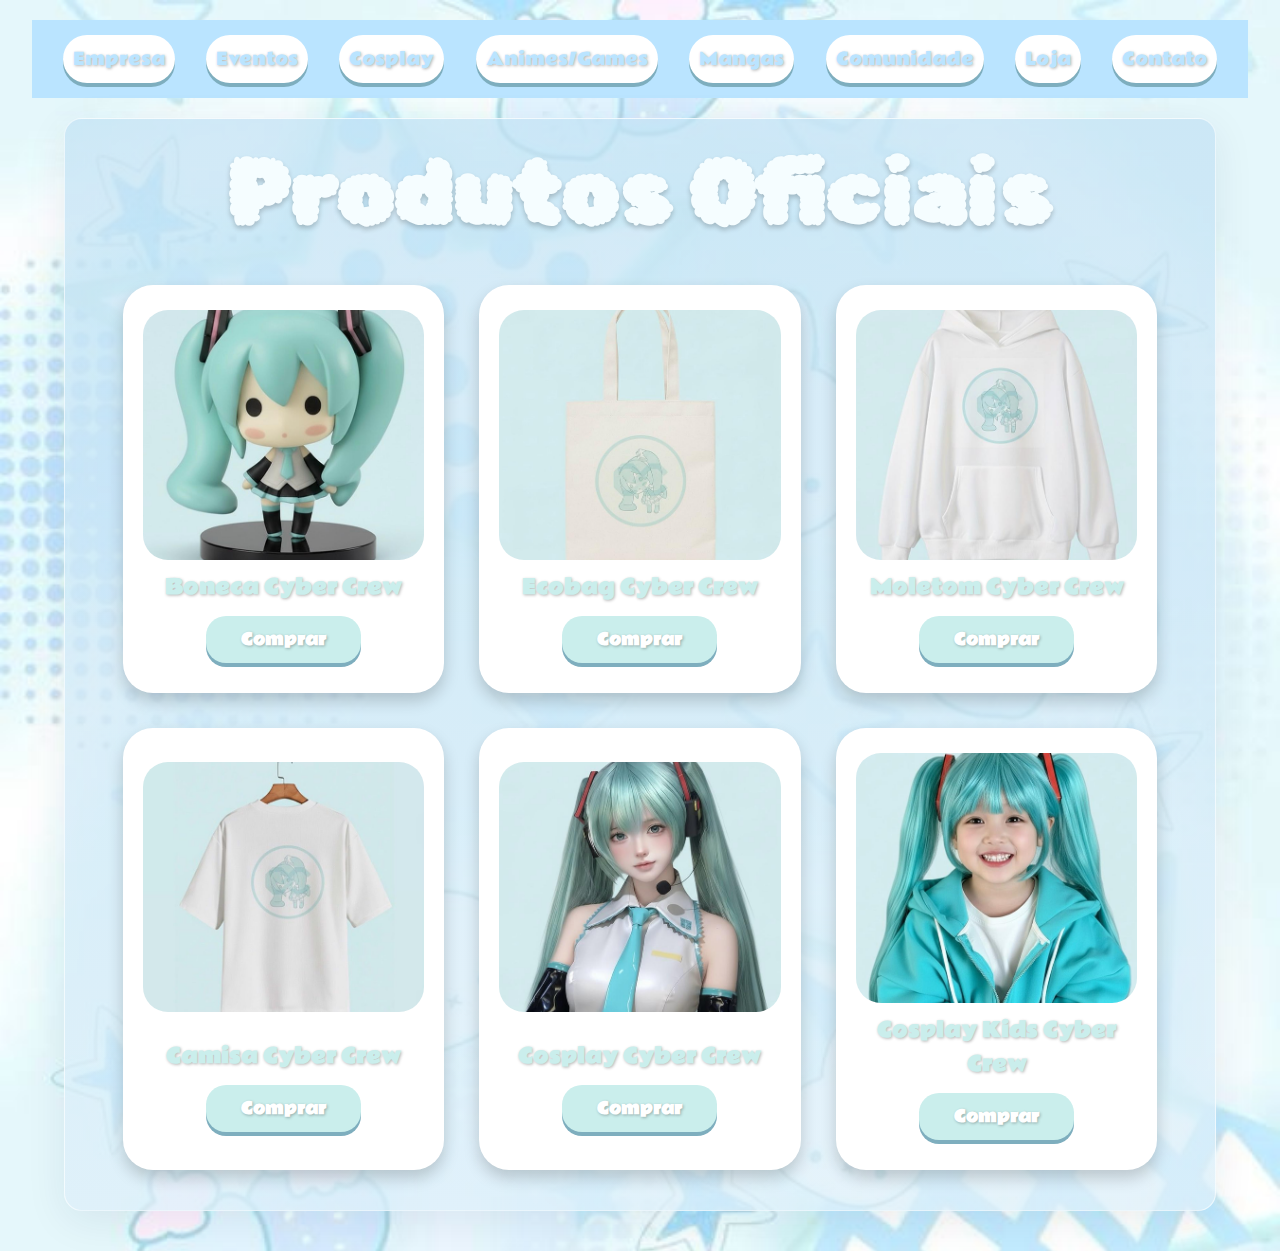
<file: Produtos.html>
<!DOCTYPE html>
<html lang="pt-br">

<head>
    <meta charset="UTF-8">
    <meta name="viewport" content="width=device-width, initial-scale=1.0">
    <link rel="stylesheet" href="produtos.css">
    <title>Loja</title>
</head>

<body>
    <header>
        <div class="menu-btn" id="menuBtn">☰</div>
        <nav id="menu">
            <a href="index.html">Empresa</a>
            <a href="#">Eventos</a>
            <a href="Cosplay.html">Cosplay</a>
            <a href="#">Animes/Games</a>
            <a href="#">Mangas</a>
            <a href="#">Comunidade</a>
            <a href="#">Loja</a>
            <a href="#">Contato</a>
        </nav>
    </header>
    <main>
        <h1>Produtos Oficiais</h1>
        <section id="produtos">
            <div class="produto">
                <img src="imagens3/bonec.png" alt="Foto do produto">
                <div>
                    <strong>Boneca Cyber Crew</strong>
                    <a href="#">Comprar</a>
                </div>
            </div>
            <div class="produto">
                <img src="imagens3/bag.png" alt="Foto do produto">
                <div>
                    <strong>Ecobag Cyber Crew</strong>
                    <a href="#">Comprar</a>
                </div>
            </div>
            <div class="produto">
                <img src="imagens3/moletom.png" alt="Foto do produto">
                <div>
                    <strong>Moletom Cyber Crew</strong>
                    <a href="#">Comprar</a>
                </div>
            </div>
            <div class="produto">
                <img src="imagens3/blusa.png" alt="Foto do produto">
                <div>
                    <strong>Camisa Cyber Crew</strong>
                    <a href="#">Comprar</a>
                </div>
            </div>
            <div class="produto">
                <img src="imagens3/muie.png" alt="Foto do produto">
                <div>
                    <strong>Cosplay Cyber Crew</strong>
                    <a href="#">Comprar</a>
                </div>
            </div>
            <div class="produto">
                <img src="imagens3/crianca.png" alt="Foto do produto">
                <div>
                    <strong>Cosplay Kids Cyber Crew</strong>
                    <a href="#">Comprar</a>
                </div>
            </div>
        </section>
    </main>
    <script>
        const btn = document.getElementById("menuBtn");
        const menu = document.getElementById("menu");
        btn.addEventListener("click", () => {
            menu.classList.toggle("ativo");
        });
    </script>
</body>

</html>
</file>
<file: style.css>
@charset "UTF-8";

@font-face {
    font-family: "Rammetto One";
    src: url("fonts/Rammetto_One/RammettoOne-Regular.ttf") format('truetype');
}

@font-face {
    font-family: "Abhaya Libre";
    src: url("fonts/Abhaya-Libre-Font/AbhayaLibre-ExtraBold.ttf") format('truetype');
}

@font-face {
    font-family: "Rubik Bubbles";
    src: url("fonts/rubik-bubbles/RubikBubbles-Regular.ttf") format('truetype');
}


* {
    margin: 0;
    padding: 0%;
    box-sizing: border-box;
}

h1 {
    font-family: "Rubik Bubbles", system-ui;
}

h1, h2, h3, h4, h5, h6, p, strong, a {
    text-shadow: 1px 1px 3px rgba(0, 0, 0, 0.274);
}

a {
    font-family: "Rammetto One", sans-serif;
}

h3 {
    color: #AEE1E4;
    font-size: 5vw;
    text-align: center;
}

h4 {
    font-size: 3vw;
    color: #FFF;
    text-align: center;
    margin-bottom: 10px;
}

p {
    font-family: "Abhaya Libre", serif;
    text-align: justify;
    font-size: clamp(1.3em, 2vw, 4rem);
}

li {
    font-family: "Abhaya Libre", serif;
    font-size: clamp(1.4em, 2vw, 4rem);
    list-style-position: inside;
}

strong {
    font-family: "Rammetto One", sans-serif;
    color: white;
}

body {
    background-color: #A6CFE3;
}

main {
    width: 90%;
    margin: auto;
}


header nav {
    display: flex;
    flex-flow: row wrap;
    justify-content: space-around;
    background-color: #BAE4FF;
    width: 95%;
    margin: 20px auto;
    padding: 15px;
}

header nav a {
    text-decoration: none;
    background-color: #FFF;
    padding: 10px;
    border-radius: 30px;
    font-family: "Rammetto One", sans-serif;
    color: #BAE4FF;
    font-size: clamp(1em, 1.3vw, 3rem);
    box-shadow: 0px 4px 0 #7EAEBE;
    transition: 0.2s;
}

header nav a:hover {
    transform: translateY(-3px);
    box-shadow: 0px 6px 0 #7EAEBE;
    transition: 0.2s;
}

header .topo {
    display: flex;
    flex-flow: row nowrap;
    justify-content: space-around;
    align-content: center;
    width: 100%;
}

header .topo img {
    width: 45%;
}

header .topo h1 {
    font-size: 15vw;
    color: #AEE1E4;
}

main #Slide {
    box-shadow: 0 0 3px rgba(0, 0, 0, 0.432);
    width: 95%;
    height: 80vh;
    margin: auto;
    overflow: hidden;
    background-color: black;
    border-radius: 50px;
    display: flex;
    flex-flow: row nowrap;
}

main #Slide img {
    width: 100%;
    height: 100%;
    flex-shrink: 0;
    border-radius: 40px;
    animation: slide 18s infinite alternate;
    animation-timing-function: steps(6);
}

@keyframes slide {
    0% {
        transform: translateX(0);
    }

    100% {
        transform: translateX(-600%);
    }
}

main #Welcome h2 {
    color: #FFF;
    text-align: center;
    font-size: clamp(3em, 5vw, 6rem);
}

main #Welcome>p {
    font-family: "Rammetto One", sans-serif;
    text-align: end;
    color: #AEE1E4;
    font-size: clamp(1.7em, 3vw, 4rem);
}

.conteudo {
    margin: 20px 0;
    background-color: #AEE1E4;
    padding: 3%;
    border-radius: 35px;
    box-shadow: 1px 1px 3px rgba(0, 0, 0, 0.178);
}

#Sede>.conteudo {
    display: flex;
    flex-flow: row nowrap;
    gap: 10px;
}

#Sede img {
    width: 60%;
}

#Sede div {
    display: flex;
    flex-flow: column nowrap;
    justify-content: space-between;
}

#Sede div strong {
    font-size: clamp(1.7em, 2vw, 4rem);
}

#Sede div li {
    line-height: 600%;
}

#Sede div address {
    align-self: center;
    font-size: clamp(1em, 2vw, 4rem)
}

#MVV li {
    margin-top: 10px;
    text-align: justify;
}

#Nos .membro {
    margin-top: 2%;
    width: 40%;
    background-color: #AEE1E4;
    border-radius: 15px;
    box-shadow: 0 0 3px rgba(0, 0, 0, 0.178);
}

#Nos>div {
    display: flex;
    flex-flow: row wrap;
    justify-content: space-around;

}

#Nos figure {
    display: flex;
    flex-flow: row wrap;
    justify-content: space-around;
}

#Nos figure strong {
    font-size: 2vw;
}

#Nos figure img {
    margin-top: 5px;
    width: 48%;
    border-radius: 15px;
}

#Nos figure figcaption {
    min-width: 115px;
    display: flex;
    flex-flow: column nowrap;
    justify-content: space-around;
    align-items: center;
}

#Nos #redes {
    border-top: 1px solid black;
    margin-top: 5px;
    display: flex;
    flex-flow: row nowrap;
    justify-content: space-around;
    align-items: end;
}

#Nos #redes img {
    margin-top: 5px;
    height: 40px;
}


.menu-btn {
    display: none;
}

@media (max-width: 994px) {
    .menu-btn {
        font-size: 7vw;
        cursor: pointer;
        z-index: 999;
        display: block;
        position: fixed;
        top: 5px;
        left: 10px;
        user-select: none;
        padding: 10px;
        backdrop-filter: blur(2px);
        border-radius: 20px;
    }

    #menu {
        position: fixed;
        top: -20px;
        left: -110%;
        width: 100%;
        height: 100vh;
        background: rgba(166, 217, 231, 0.97);
        display: flex;
        flex-flow: column nowrap;
        gap: 25px;
        padding: 100px 20px;
        transition: 0.3s;
    }

    #menu a {
        text-decoration: none;
        font-size: 5vw;
        font-weight: 700;
        color: #fff;
        text-shadow: 2px 2px #7CAEC3, -0px -0px 4px black;
        text-align: center;
    }

    #menu.ativo {
        left: -3%;
        z-index: 900;
    }

    header .topo {
        flex-direction: column;
        align-items: center;
        gap: 10px;
    }

    header .topo img {
        width: 55%;
    }

    header .topo h1 {
        font-size: 20vw;
        text-align: center;
    }

    main #Slide {
        display: flex;
        flex-flow: row nowrap;
        height: auto;
    }

    main #Slide img {
        height: auto;
    }

    main #Slide figcaption {
        font-size: 3vw;
        margin-top: 10px;
    }

    .conteudo {
        padding: 20px;
    }

    main #Welcome>p {
        text-align: center;
    }

    #Sede>.conteudo {
        flex-direction: column;
        align-items: center;
        text-align: center;
    }

    #Sede img {
        width: 90%;
    }

    #Sede div address {
        text-align: center;
    }

    #MVV .conteudo {
        margin-top: 30px;
    }

    #Nos>div {
        flex-direction: column;
        gap: 25px;
        align-items: center;
    }

    #Sede div li {
        line-height: 3em;
    }

    #Nos .membro {
        width: 90%;
    }

    #Nos figure img {
        width: 60%;
    }

    #Nos figure figcaption strong {
        font-size: 6vw;
    }

    #Nos #redes img {
        height: 30px;
    }
}
</file>
<file: ProjetoFinal/style.css>
@charset "UTF-8";

@font-face {
    font-family: "Rammetto One";
    src: url("fonts/Rammetto_One/RammettoOne-Regular.ttf") format('truetype');
    /*
        -opentype (otf)
        - truetype (ttf)
    */
}

@font-face {
    font-family: "Abhaya Libre";
    src: url("fonts/Abhaya-Libre-Font/AbhayaLibre-ExtraBold.ttf") format('truetype');
}

@font-face {
    font-family: "Rubik Bubbles";
    src: url("fonts/rubik-bubbles/RubikBubbles-Regular.ttf") format('truetype');
}


* {
    margin: 0;
    padding: 0%;
}

h1 {
    font-family: "Rubik Bubbles", system-ui;
}

h1, h2, h3, h4, h5, h6, p, strong, a{
    text-shadow: 1px 1px 3px rgba(0, 0, 0, 0.164);
}
a {
    font-family: "Rammetto One", sans-serif;
}

h3 {
    color: #AEE1E4;
    font-size: 2.7em;
    text-align: center;
}

h4 {
    font-size: 2em;
    color: #FFF;
    text-align: center;
    margin-bottom: 10px;
}

p {
    font-family: "Abhaya Libre", serif;
    text-align: justify;
    font-size: clamp(1.3em, 2vw, 4rem);
}

li {
    font-family: "Abhaya Libre", serif;
    font-size: clamp(1.4em, 2vw, 4rem);
    list-style-position: inside;
}

strong {
    font-family: "Rammetto One", sans-serif;
    color: white;
}

body {
    background-color: #A6CFE3;
}

main {
    width: 90%;
    margin: auto;
}

header nav {
    display: flex;
    flex-flow: row wrap;
    justify-content: space-around;
    background-color: #BAE4FF;
    width: 95%;
    margin: 18px auto;
    padding: 15px;
}

header nav a {
    text-decoration: none;
    background-color: #FFF;
    padding: 10px;
    border-radius: 30px;
    font-family: "Rammetto One", sans-serif;
    color: #BAE4FF;
}

header div {
    display: flex;
    flex-flow: row nowrap;
    justify-content: space-around;
    align-content: center;
    width: 100%;
}

header div img {
    width: 45%;
}

header div h1 {
    font-size: 15vw;
    color: #AEE1E4;
}

main #Slide {
    box-shadow: 0 0 3px rgba(0, 0, 0, 0.432);
    width: 95%;
    height: 80vh;
    margin: auto;
    overflow: hidden;
    background-color: black;
    border-radius: 50px;
    display: flex;
    flex-flow: row nowrap;
}

main #Slide img {
     width: 100%;
    height: 100%;
    flex-shrink: 0;
    border-radius: 40px;
    animation: slide 18s infinite alternate ;
    animation-timing-function: steps(6);
}
@keyframes slide {
    0% {
        transform: translateX(0);
    }
    100% {
        transform: translateX(-600%); 
    }
}

main #Welcome h2 {
    color: #FFF;
    text-align: center;
    font-size: clamp(3em, 5vw, 6rem);
}

main #Welcome>p {
    font-family: "Rammetto One", sans-serif;
    text-align: end;
    color: #AEE1E4;
    font-size: clamp(1.7em, 3vw, 4rem);
}

.conteudo {
    margin: 20px 0;
    background-color: #AEE1E4;
    padding: 3%;
    border-radius: 35px;
    box-shadow: 1px 1px 3px rgba(0, 0, 0, 0.178);
}

#Sede > .conteudo {
    display: flex;
    flex-flow: row nowrap;
    gap: 10px;
}

#Sede img {
    width: 60%;
}

#Sede div {
    display: flex;
    flex-flow: column nowrap;
    justify-content: space-between;
}

#Sede div strong {
    font-size: clamp(1.7em, 2vw, 4rem);
}

#Sede div li {
    line-height: 600%;
}

#Sede div address {
    align-self: center;
    font-size: clamp(1em, 2vw, 4rem)
}

#MVV li {
    margin-top: 10px;
    text-align: justify;
}

#Nos {}

#Nos .membro {
    margin-top: 2%;
    width: 40%;
    background-color: #AEE1E4;
    border-radius: 15px;
    box-shadow: 0 0  3px rgba(0, 0, 0, 0.178);
}

#Nos > div {
    display: flex;
    flex-flow: row wrap;
    justify-content: space-around;
    
}

#Nos figure {
    display: flex;
    flex-flow: row wrap;
    justify-content: space-around;
}

#Nos figure strong {
    font-size: x-large;
}

#Nos figure img {
    margin-top: 5px;
    width: 48%;
    border-radius: 15px;
}

#Nos figure figcaption {
    min-width: 115px;
    display: flex;
    flex-flow: column nowrap;
    justify-content: space-around;
    align-items: center;
}

#Nos #redes {
    border-top: 1px solid black;
    margin-top: 5px;
    display: flex;
    flex-flow: row nowrap;
    justify-content: space-around;
    align-items: end;
}

#Nos #redes img {
    margin-top: 5px;
    height: 40px;
}


.menu-btn {
    display: none;
    position: absolute;
    top: 20px;
    right: 25px;
    font-size: 10vw;
    cursor: pointer;
    z-index: 999;
    color: black;
}

@media (max-width: 994px) {
   
    header {
        position: relative;
    }
     .menu-btn {
        display: block;
        position: fixed;
        top: 5px;
        left: 10px;
    }

    header nav {
        display: none;
        flex-direction: column;
        gap: 15px;
        background-color: #BAE4FF;
        width: 80%;
        padding: 20px;
        border-radius: 25px;
        right: 10px;
        position: fixed;
        top: 15px;
        z-index: 999;
        box-shadow: 1px 1px 3px rgba(0, 0, 0, 0.178);
    }

    header nav.ativo {
        display: flex;
    }

    header nav a {
        font-size: 4vw;
        text-align: center;
    }

    header div {
        flex-direction: column;
        align-items: center;
        gap: 10px;
    }

    header div img {
        width: 55%;
    }

    header div h1 {
        font-size: 20vw;
        text-align: center;
    }

    main #Slide {
        display: flex;
        flex-flow: row nowrap;
        height: auto;
    }

    main #Slide img {
        height: auto;
    }

    main #Slide figcaption {
        font-size: 3vw;
        margin-top: 10px;
    }

    .conteudo {
        padding: 20px;
    }

    main #Welcome > p {
        text-align: center;
    }

    #Sede > .conteudo {
        flex-direction: column;
        align-items: center;
        text-align: center;
    }

    #Sede img {
        width: 90%;
    }

    #Sede div address {
        text-align: center;
    }

    #MVV .conteudo {
        margin-top: 30px;
    }

    #Nos > div {
        flex-direction: column;
        gap: 25px;
        align-items: center;
    }

    #Sede div li {
        line-height: 3em;
    }

    #Nos .membro {
        width: 90%;
    }

    #Nos figure img {
        width: 60%;
    }

    #Nos figure figcaption strong {
        font-size: 6vw;
    }

    #Nos #redes img {
        height: 30px;
    }
}
</file>
<file: cosplay.css>
@charset "UTF-8";

@font-face {
  font-family: "Rammetto One";
  src: url("fonts/Rammetto_One/RammettoOne-Regular.ttf") format('truetype');
}

@font-face {
  font-family: "Abhaya Libre";
  src: url("fonts/Abhaya-Libre-Font/AbhayaLibre-ExtraBold.ttf") format('truetype');
}

@font-face {
  font-family: "Rubik Bubbles";
  src: url("fonts/rubik-bubbles/RubikBubbles-Regular.ttf") format('truetype');
}

* {
  margin: 0;
  padding: 0;
  box-sizing: border-box;
}

h1 {
  font-size: 10vw;
  font-family: "Rubik Bubbles", system-ui;
  text-align: center;
  color: white;
  margin: 20px 0;
  text-shadow: 0 3px 5px rgba(0, 0, 0, 0.2);
}

h2 {
  font-size: 5vw;
  text-align: center;
  color: #FFF;
  margin-top: 40px;
  margin-bottom: 15px;
  text-shadow: 0 3px 5px rgba(0, 0, 0, 0.2);
}

h2,
h3,
h4,
a,
strong {
  font-family: "Rammetto One", sans-serif;
}

p {
  font-family: "Abhaya Libre", serif;
  text-align: justify;
  font-size: clamp(1.3em, 2vw, 4rem);
}

strong {
  color: #9DADFF;
  font-size: 3vw;
  text-align: center;
  margin: 8px;
}

h4 {
  color: #9DADFF;
  font-size: 3vw;
  text-align: center;
}

body {
  background: url('imagens2/fundo.jpg') no-repeat top left/cover fixed;
  padding-bottom: 50px;
}

header nav {
  display: flex;
  flex-flow: row wrap;
  justify-content: space-around;
  background-color: #BAE4FF;
  width: 95%;
  margin: 20px auto;
  padding: 15px;
}

header nav a {
  text-decoration: none;
  background-color: #FFF;
  padding: 10px;
  border-radius: 30px;
  font-family: "Rammetto One", sans-serif;
  color: #BAE4FF;
  font-size: clamp(1em, 1.3vw, 3rem);
  box-shadow: 0px 4px 0 #7EAEBE;
  transition: 0.2s;
}

header nav a:hover {
  transform: translateY(-3px);
  box-shadow: 0px 6px 0 #7EAEBE;
  transition: 0.2s;
}

main {
  width: 90%;
  margin: auto;
  background: linear-gradient(to bottom, #a6cfe3cc, #ffffff);
  padding: 20px;
  border-radius: 60px;
}

.conteudo {
  background: white;
  padding: 25px;
  border-radius: 20px;
  margin-bottom: 25px;
  box-shadow: 0 4px 15px rgba(0, 0, 0, 0.15);
  position: relative;
}

.conteudo h3 {
  color: #6e87ff;
  font-size: 3.5vw;
  margin-bottom: 10px;
}

.conteudo p {
  color: #444;
  line-height: 1.6;
}

.conteudo img {
  width: 130px;
  border-radius: 15px;
  float: left;
  margin-right: 15px;
  margin-bottom: 10px;
}

#cate {
  display: grid;
  grid-template-columns: repeat(2, 1fr);
  gap: 20px;
  margin-top: 15px;
}

.tipo {
  background: white;
  padding: 10px;
  border-radius: 30px;
  box-shadow: 0 4px 12px rgba(0, 0, 0, 0.15);
  display: flex;
  flex-direction: column;
  align-items: center;
}

.tipo img {
  width: 100%;
  border-radius: 15px;
}

#dica>.conteudo {
  display: flex;
  flex-flow: row wrap;
}

#dica>.conteudo img {
  width: 40%;
}

#dica>.conteudo>div {
  width: 50%;
}



main>a {
  display: block;
  text-align: center;
  width: 50%;
  margin: 40px auto 0 auto;
  background: #7d8dff;
  color: white;
  padding: 15px 0;
  font-size: 3vw;
  text-decoration: none;
  border-radius: 20px;
  box-shadow: 0 4px 15px rgba(0, 0, 0, 0.2);
  font-weight: 600;
  transition: 0.3s;
}

main>a:hover {
  background: #6778ff;
}

.menu-btn {
  display: none;
}

@media (max-width: 994px) {
  .menu-btn {
    font-size: 7vw;
    cursor: pointer;
    z-index: 999;
    display: block;
    position: fixed;
    top: 5px;
    left: 10px;
    user-select: none;
    padding: 10px;
    backdrop-filter: blur(2px);
    border-radius: 20px;
  }

  #menu {
    position: fixed;
    top: -20px;
    left: -100%;
    width: 100%;
    height: 100vh;
    background: rgba(166, 217, 231, 0.97);
    z-index: 900;
    display: flex;
    flex-flow: column nowrap;
    gap: 25px;
    padding: 100px 20px;
    transition: 0.3s;
  }

  #menu a {
    text-decoration: none;
    font-size: 5vw;
    font-weight: 700;
    color: #fff;
    text-shadow: 2px 2px #7CAEC3, -0px -0px 4px black;
    text-align: center;
  }

  #menu.ativo {
    left: 0;
  }

  #dica .conteudo {
    flex-direction: column;
    align-items: center;
    text-align: center;
  }

  #dica .conteudo img {
    width: 70%;
    flex: 0 0 auto;
    margin-bottom: 12px;
  }

  #dica .conteudo>div,
  #dica .conteudo p,
  #dica .conteudo h4 {
    width: 100%;
  }

  #dica {
    gap: 14px;
  }
}
</file>
<file: produtos.css>
@charset "UTF-8";

@font-face {
    font-family: "Rammetto One";
    src: url("fonts/Rammetto_One/RammettoOne-Regular.ttf") format('truetype');
}

@font-face {
    font-family: "Rubik Bubbles";
    src: url("fonts/rubik-bubbles/RubikBubbles-Regular.ttf") format('truetype');
}

* {
    margin: 0;
    padding: 0;
    box-sizing: border-box;
}

h1 {
    font-size: 7vw;
    font-family: "Rubik Bubbles", system-ui;
    text-align: center;
    color: #F5FDFF;
    margin: 20px 0;
    text-shadow: 0 3px 5px rgba(0, 0, 0, 0.2);
}

a,
strong {
    font-family: "Rammetto One", sans-serif;
    text-shadow: 1px 1px 3px rgba(0, 0, 0, 0.274);
}

body {
    background: #EAF8FF url("imagens3/FUndo.jpeg") center top/cover fixed no-repeat;
}

header nav {
    display: flex;
    flex-flow: row wrap;
    justify-content: space-around;
    background-color: #BAE4FF;
    width: 95%;
    margin: 20px auto;
    padding: 15px;
}

header nav a {
    text-decoration: none;
    background-color: #FFF;
    padding: 10px;
    border-radius: 30px;
    font-family: "Rammetto One", sans-serif;
    color: #BAE4FF;
    font-size: clamp(1em, 1.3vw, 3rem);
    box-shadow: 0px 4px 0 #7EAEBE;
    transition: 0.2s;
}

header nav a:hover {
    transform: translateY(-3px);
    box-shadow: 0px 6px 0 #7EAEBE;
    transition: 0.2s;
}

main {
    width: 90%;
    margin: 8px auto 40px;
    border-radius: 18px;
    background: linear-gradient(hsla(202, 69%, 86%, 0.75), hsl(202, 71%, 92%, 0.75));
    box-shadow: 0 10px 40px rgba(17, 40, 80, 0.08);
    border: 1px solid rgba(255, 255, 255, 0.6);
}

#produtos {
    width: 90%;
    margin: 40px auto;
    display: grid;
    grid-template-columns: repeat(auto-fit, minmax(260px, 1fr));
    gap: 35px;
}

.produto {
    background: #ffffff;
    border-radius: 30px;
    padding: 25px 20px 30px;
    display: flex;
    flex-flow: column nowrap;
    justify-content: space-around;
    text-align: center;
    box-shadow: 0px 8px 16px rgba(0, 0, 0, 0.18);
    transition: 0.3s;
}

.produto:hover {
    transform: scale(1.04);
}

.produto img {
    width: 100%;
    height: 250px;
    object-fit: cover;
    border-radius: 25px;
}

.produto strong {
    display: block;
    margin-top: 10px;
    font-size: 20px;
    color: #CAEEEC;
}


.produto a {
    display: inline-block;
    margin-top: 12px;
    padding: 10px 35px;
    background: #CAEEEC;
    color: #FFF;
    text-decoration: none;
    font-weight: 800;
    border-radius: 20px;
    box-shadow: 0px 4px 0 #7EAEBE;
    transition: 0.2s;
}

.produto a:hover {
    transform: translateY(-3px);
    box-shadow: 0px 6px 0 #7EAEBE;
}

.menu-btn {
    display: none;
}

@media (max-width: 994px) {
    .menu-btn {
        font-size: 7vw;
        cursor: pointer;
        z-index: 999;
        display: block;
        position: fixed;
        top: 5px;
        left: 10px;
        user-select: none;
        padding: 10px;
        backdrop-filter: blur(2px);
        border-radius: 20px;
    }

    #menu {
        position: fixed;
        top: -20px;
        left: -100%;
        width: 100%;
        height: 100vh;
        background: rgba(166, 217, 231, 0.97);
        display: flex;
        flex-flow: column nowrap;
        gap: 25px;
        padding: 100px 20px;
        transition: 0.3s;
    }

    #menu a {
        text-decoration: none;
        font-size: 5vw;
        font-weight: 700;
        color: #fff;
        text-shadow: 2px 2px #7CAEC3, -0px -0px 4px black;
        text-align: center;
    }

    #menu.ativo {
        left: 0;
    }
}
</file>
